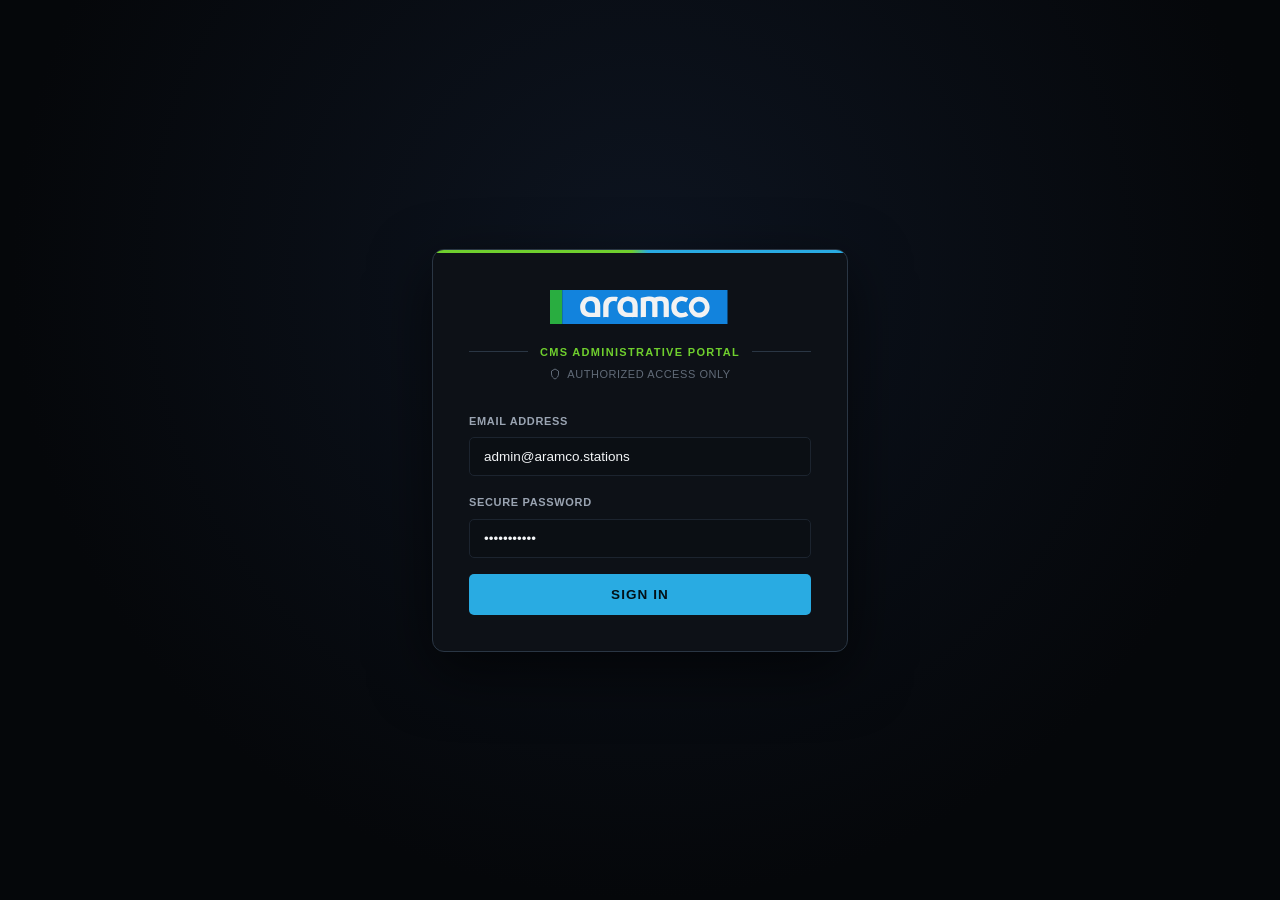
<file: index.html>
<!DOCTYPE html>
<html lang="en">
<head>
  <meta charset="UTF-8">
  <title>Aramco CMS Administrative Portal</title>
  <meta name="viewport" content="width=device-width, initial-scale=1.0">
  <link rel="stylesheet" href="css/styles.css">
</head>
<body>

  <!-- ==========================================================================
       LOGIN SCREEN
       ========================================================================== -->
  <div id="login-screen" class="login-body" style="display:flex;">
    <form class="login-card login-form" id="login-form">
      <div class="login-logo">
        <img src="aramco-logo.svg" alt="Aramco Logo" style="height:34px;display:block;margin:0 auto;">
      </div>
      <div class="login-divider">CMS ADMINISTRATIVE PORTAL</div>
      <div class="login-sub">
        <svg viewBox="0 0 24 24" fill="none" stroke="currentColor" stroke-width="2"><path d="M12 2l7 4v6c0 5-3.5 8.5-7 10-3.5-1.5-7-5-7-10V6l7-4z"/></svg>
        AUTHORIZED ACCESS ONLY
      </div>
      <div class="form-field">
        <label for="email">EMAIL ADDRESS</label>
        <input type="email" id="email" placeholder="Enter Email" value="admin@aramco.stations" required>
      </div>
      <div class="form-field" style="margin-bottom:8px;">
        <label for="password">SECURE PASSWORD</label>
        <input type="password" id="password" placeholder="••••••••" value="password123" required>
      </div>
      <button type="submit" class="btn-signin">SIGN IN</button>
    </form>
  </div>

  <!-- ==========================================================================
       APP SHELL — Shared Sidebar & Topbar
       ========================================================================== -->
  <div class="app-shell" id="app-shell" style="display:none;">
    <aside class="sidebar">
      <div class="sidebar-brand">
        <img src="aramco-logo.svg" alt="Aramco Logo" style="height:26px;display:block;">
        <span class="cms-pill">CMS</span>
      </div>
      <nav class="nav">
        <a class="nav-item active" href="#" data-screen-link="dashboard">
          <svg viewBox="0 0 24 24" fill="none" stroke="currentColor" stroke-width="2"><rect x="3" y="3" width="7" height="7" rx="1"/><rect x="14" y="3" width="7" height="7" rx="1"/><rect x="14" y="14" width="7" height="7" rx="1"/><rect x="3" y="14" width="7" height="7" rx="1"/></svg>
          <span>Dashboard</span><span class="dot"></span>
        </a>
        <a class="nav-item" href="#" data-screen-link="seo-metadata">
          <svg viewBox="0 0 24 24" fill="none" stroke="currentColor" stroke-width="2"><circle cx="12" cy="12" r="9"/><path d="M3 12h18M12 3c2.5 2.7 3.8 6 3.8 9s-1.3 6.3-3.8 9c-2.5-2.7-3.8-6-3.8-9s1.3-6.3 3.8-9z"/></svg>
          <span>SEO Metadata</span>
        </a>
        <a class="nav-item" href="#" data-screen-link="media-assets">
          <svg viewBox="0 0 24 24" fill="none" stroke="currentColor" stroke-width="2"><rect x="3" y="3" width="18" height="18" rx="2"/><circle cx="8.5" cy="8.5" r="1.5"/><path d="M21 15l-5-5L5 21"/></svg>
          <span>Media Assets</span>
        </a>
        <a class="nav-item" href="#" data-screen-link="station-locator">
          <svg viewBox="0 0 24 24" fill="none" stroke="currentColor" stroke-width="2"><path d="M12 22s7-6.6 7-12a7 7 0 10-14 0c0 5.4 7 12 7 12z"/><circle cx="12" cy="10" r="2.5"/></svg>
          <span>Station Locator</span>
        </a>
        <a class="nav-item" href="#" data-screen-link="contact-inquiries">
          <svg viewBox="0 0 24 24" fill="none" stroke="currentColor" stroke-width="2"><rect x="3" y="5" width="18" height="14" rx="2"/><path d="M3 7l9 6 9-6"/></svg>
          <span>Contact Inquiries</span>
        </a>
        <a class="nav-item" href="#" data-screen-link="page-content">
          <svg viewBox="0 0 24 24" fill="none" stroke="currentColor" stroke-width="2"><path d="M14 3H6a2 2 0 00-2 2v14a2 2 0 002 2h12a2 2 0 002-2V9z"/><path d="M14 3v6h6M9 13h6M9 17h6"/></svg>
          <span>Page Content</span>
        </a>
        <a class="nav-item" href="#" data-screen-link="web-fonts">
          <svg viewBox="0 0 24 24" fill="none" stroke="currentColor" stroke-width="2"><path d="M5 20h14M9 20l3.5-14L16 20M7.5 14h6"/></svg>
          <span>Web Fonts</span>
        </a>
        <a class="nav-item" href="#" data-screen-link="security-logs">
          <svg viewBox="0 0 24 24" fill="none" stroke="currentColor" stroke-width="2"><path d="M12 2l7 4v6c0 5-3.5 8.5-7 10-3.5-1.5-7-5-7-10V6l7-4z"/></svg>
          <span>Security Logs</span>
        </a>
        <a class="nav-item" href="#" data-screen-link="admin-roles">
          <svg viewBox="0 0 24 24" fill="none" stroke="currentColor" stroke-width="2"><circle cx="9" cy="8" r="3.2"/><path d="M2.5 20c0-3.6 2.9-6 6.5-6s6.5 2.4 6.5 6"/><circle cx="17.5" cy="8.5" r="2.6"/><path d="M15.8 14.2c2.6.5 4.7 2.5 4.7 5.8"/></svg>
          <span>Admin Roles</span>
        </a>
      </nav>
    </aside>

    <div class="main">
      <header class="topbar">
        <div class="topbar-left">
          <button class="mobile-menu-btn" type="button" aria-label="Toggle Navigation">
            <svg style="width:20px;height:20px" viewBox="0 0 24 24" fill="none" stroke="currentColor" stroke-width="2"><path d="M4 6h16M4 12h16M4 18h16"/></svg>
          </button>
          <span class="dot"></span>
          <span id="current-page-title">CONTROL DESK</span>
        </div>
        <div class="topbar-right">
          <div class="user-meta">
            <div class="name">Aramco Admin</div>
            <div class="role">SUPER_ADMIN</div>
          </div>
          <button class="avatar-btn" data-toggle="user-dropdown" aria-label="Account menu">
            <svg viewBox="0 0 24 24" fill="none" stroke="currentColor" stroke-width="2"><circle cx="12" cy="8" r="4"/><path d="M4 21c0-4 3.6-7 8-7s8 3 8 7"/></svg>
          </button>
          <div class="user-dropdown" id="user-dropdown">
            <div class="label">SIGNED IN AS</div>
            <div class="value">admin@aramco.stations</div>
            <button class="btn-signout" type="button">
              <svg viewBox="0 0 24 24" fill="none" stroke="currentColor" stroke-width="2"><path d="M9 21H5a2 2 0 01-2-2V5a2 2 0 012-2h4"/><path d="M16 17l5-5-5-5M21 12H9"/></svg>
              Sign Out
            </button>
          </div>
        </div>
      </header>

      <div class="content">

        <!-- ==================================================================
             SCREEN 1: DASHBOARD
             ================================================================== -->
        <section class="screen" id="screen-dashboard" style="display:block;">
          <div class="stat-grid">
            <div class="stat-card" id="stat-active-stations">
              <div class="stat-icon"><svg viewBox="0 0 24 24" fill="none" stroke="currentColor" stroke-width="2"><path d="M12 22s7-6.6 7-12a7 7 0 10-14 0c0 5.4 7 12 7 12z"/><circle cx="12" cy="10" r="2.5"/></svg></div>
              <div class="stat-label">ACTIVE STATIONS</div>
              <div class="stat-value">67</div>
              <div class="stat-sub">Total locations: 68</div>
            </div>
            <div class="stat-card" id="stat-inquiries">
              <div class="stat-icon"><svg viewBox="0 0 24 24" fill="none" stroke="currentColor" stroke-width="2"><rect x="3" y="5" width="18" height="14" rx="2"/><path d="M3 7l9 6 9-6"/></svg></div>
              <div class="stat-label">CONTACT INQUIRIES</div>
              <div class="stat-value">5</div>
              <div class="stat-sub">Total logged: 5</div>
            </div>
            <div class="stat-card" id="stat-seo">
              <div class="stat-icon"><svg viewBox="0 0 24 24" fill="none" stroke="currentColor" stroke-width="2"><circle cx="12" cy="12" r="9"/><path d="M3 12h18M12 3c2.5 2.7 3.8 6 3.8 9s-1.3 6.3-3.8 9c-2.5-2.7-3.8-6-3.8-9s1.3-6.3 3.8-9z"/></svg></div>
              <div class="stat-label">SEO MAPPED PAGES</div>
              <div class="stat-value">9</div>
              <div class="stat-sub">Centralized meta tags</div>
            </div>
            <div class="stat-card" id="stat-media">
              <div class="stat-icon"><svg viewBox="0 0 24 24" fill="none" stroke="currentColor" stroke-width="2"><rect x="3" y="3" width="18" height="18" rx="2"/><circle cx="8.5" cy="8.5" r="1.5"/><path d="M21 15l-5-5L5 21"/></svg></div>
              <div class="stat-label">MEDIA ASSETS</div>
              <div class="stat-value">1</div>
              <div class="stat-sub">Uploaded brand assets</div>
            </div>
          </div>

          <div class="panel-grid">
            <div class="panel">
              <div class="panel-title">RECENT INQUIRIES</div>
              <div id="dashboard-recent-inquiries">
                <!-- Dynamically populated -->
              </div>
            </div>

            <div class="panel">
              <div class="panel-title">SYSTEM COMPLIANCE</div>
              <div class="compliance-row"><span class="k">Next.js Version</span><span class="v">15.5.19</span></div>
              <div class="compliance-row"><span class="k">Local Storage Uploads</span><span class="v">public/uploads</span></div>
              <div class="compliance-row"><span class="k">ORM &amp; Database</span><span class="v">Prisma / PostgreSQL</span></div>
            </div>
          </div>
        </section>

        <!-- ==================================================================
             SCREEN 2: SEO METADATA MANAGER
             ================================================================== -->
        <section class="screen" id="screen-seo-metadata" style="display:none;">
          <div class="page-header">
            <h1>SEO Metadata Manager</h1>
            <p>Configure titles, descriptions, open graph shares, and search crawler index configurations across pages.</p>
          </div>

          <div class="toolbar justify-between">
            <div class="search-input">
              <svg viewBox="0 0 24 24" fill="none" stroke="currentColor" stroke-width="2"><circle cx="11" cy="11" r="7"/><path d="M21 21l-4.3-4.3"/></svg>
              <input type="text" id="seo-search-input" placeholder="Search pages by name or slug...">
            </div>
            <div class="result-count" id="seo-result-count" style="margin:0;">Showing 9 of 9 pages</div>
          </div>

          <div class="table-wrap">
            <table class="data-table">
              <thead>
                <tr>
                  <th>PAGE NAME</th>
                  <th>ROUTE SLUG</th>
                  <th>META TITLE</th>
                  <th>SEARCH INDEXING</th>
                  <th>ACTIONS</th>
                </tr>
              </thead>
              <tbody id="seo-table-body">
                <!-- Dynamically populated -->
              </tbody>
            </table>
          </div>
        </section>

        <!-- ==================================================================
             SCREEN 3: MEDIA ASSETS
             ================================================================== -->
        <section class="screen" id="screen-media-assets" style="display:none;">
          <div class="page-header">
            <h1>Media Asset Library</h1>
            <p>Upload images, branding graphics, and PDF flyers for use on pages and inquiry attachments.</p>
          </div>

          <div class="table-wrap">
            <table class="data-table">
              <thead>
                <tr>
                  <th>PREVIEW / TYPE</th>
                  <th>FILE NAME</th>
                  <th>MIME TYPE</th>
                  <th>FILE SIZE</th>
                  <th style="text-align:center;">ACTIONS</th>
                </tr>
              </thead>
              <tbody id="media-table-body">
                <!-- Dynamically populated -->
              </tbody>
            </table>
          </div>
        </section>

        <!-- ==================================================================
             SCREEN 4: STATION LOCATOR REGISTRY
             ================================================================== -->
        <section class="screen" id="screen-station-locator" style="display:none;">
          <div class="page-header">
            <h1>Station Locator Registry</h1>
            <p>Add, update, or decommission station locations. Changes revalidate the public interactive locator map instantly.</p>
          </div>

          <div class="toolbar justify-between">
            <div></div>
            <div style="display:flex;gap:12px;">
              <button class="btn btn-secondary" type="button" onclick="alert('Downloading sample template...')">
                <svg viewBox="0 0 24 24" fill="none" stroke="currentColor" stroke-width="2"><path d="M12 3v12m0 0l-4-4m4 4l4-4M5 21h14"/></svg>
                Download Template
              </button>
              <button class="btn btn-secondary" type="button" onclick="alert('Bulk upload ready.')">
                <svg viewBox="0 0 24 24" fill="none" stroke="currentColor" stroke-width="2"><path d="M12 21V9m0 0l-4 4m4-4l4 4M5 3h14"/></svg>
                Bulk Upload
              </button>
              <button class="btn btn-primary" type="button" onclick="AramcoApp.openStationDrawer()">
                <svg viewBox="0 0 24 24" fill="none" stroke="currentColor" stroke-width="2"><path d="M12 5v14M5 12h14"/></svg>
                Add Station
              </button>
            </div>
          </div>

          <div class="toolbar">
            <div class="search-input">
              <svg viewBox="0 0 24 24" fill="none" stroke="currentColor" stroke-width="2"><circle cx="11" cy="11" r="7"/><path d="M21 21l-4.3-4.3"/></svg>
              <input type="text" id="station-search-input" placeholder="Search stations (name, city, services)...">
            </div>
            <div class="result-count" id="station-result-count" style="margin:0;">Showing 1 to 10 of 68 entries</div>
          </div>

          <div class="table-wrap">
            <table class="data-table">
              <thead>
                <tr>
                  <th>STATION NAME</th>
                  <th>ADDRESS</th>
                  <th>COORDINATES (LAT/LNG)</th>
                  <th>OFFERED SERVICES</th>
                  <th>STATUS</th>
                  <th>ACTIONS</th>
                </tr>
              </thead>
              <tbody id="station-table-body">
                <!-- Dynamically populated -->
              </tbody>
            </table>
          </div>

          <div class="pagination-wrap" id="station-pagination-controls">
            <!-- Dynamically populated pagination buttons -->
          </div>
        </section>

        <!-- ==================================================================
             SCREEN 5: CONTACT INQUIRIES
             ================================================================== -->
        <section class="screen" id="screen-contact-inquiries" style="display:none;">
          <div class="page-header">
            <h1>Customer Contact Queries</h1>
            <p>Review messages submitted from the public site contact form. Support attachments and status resolutions.</p>
          </div>

          <div class="toolbar">
            <div class="search-input">
              <svg viewBox="0 0 24 24" fill="none" stroke="currentColor" stroke-width="2"><circle cx="11" cy="11" r="7"/><path d="M21 21l-4.3-4.3"/></svg>
              <input type="text" id="inquiry-search-input" placeholder="Search inquiries by name, email, subject, message...">
            </div>
            <div class="select-filter">
              <span>All Subjects</span>
              <svg viewBox="0 0 24 24" fill="none" stroke="currentColor" stroke-width="2"><path d="M6 9l6 6 6-6"/></svg>
              <select id="inquiry-subject-filter">
                <option value="ALL">All Subjects</option>
                <option value="Get Fleet Card">Get Fleet Card</option>
                <option value="Bvjhugj">Bvjhugj</option>
                <option value="Vuiuligv">Vuiuligv</option>
              </select>
            </div>
            <div class="select-filter">
              <span>All Statuses</span>
              <svg viewBox="0 0 24 24" fill="none" stroke="currentColor" stroke-width="2"><path d="M6 9l6 6 6-6"/></svg>
              <select id="inquiry-status-filter">
                <option value="ALL">All Statuses</option>
                <option value="NEW">NEW</option>
                <option value="RESOLVED">RESOLVED</option>
              </select>
            </div>
          </div>

          <div class="result-count" id="inquiry-result-count">Showing 1 to 5 of 5 entries</div>

          <div class="table-wrap">
            <table class="data-table">
              <thead>
                <tr>
                  <th>INQUIRER INFO</th>
                  <th>INQUIRY SUBJECT</th>
                  <th>MESSAGE EXCERPT</th>
                  <th>ATTACHMENT</th>
                  <th>STATUS</th>
                  <th>DATE MAPPED</th>
                  <th style="text-align:center;">ACTIONS</th>
                </tr>
              </thead>
              <tbody id="inquiry-table-body">
                <!-- Dynamically populated -->
              </tbody>
            </table>
          </div>
        </section>

        <!-- ==================================================================
             SCREEN 6: PAGE CONTENT MANAGER
             ================================================================== -->
        <section class="screen" id="screen-page-content" style="display:none;">
          <div class="page-header">
            <h1>Page Content Manager</h1>
            <p>Directly edit core website content blocks, branding elements, promotional sections, and banners. Built-in caching applies updates instantly across all views.</p>
          </div>

          <div class="content-columns">
            <nav class="category-nav">
              <a class="category-btn active" href="#" onclick="event.preventDefault();"><svg viewBox="0 0 24 24" fill="none" stroke="currentColor" stroke-width="2"><circle cx="12" cy="12" r="9"/><path d="M3 12h18M12 3c2.5 2.7 3.8 6 3.8 9s-1.3 6.3-3.8 9c-2.5-2.7-3.8-6-3.8-9s1.3-6.3 3.8-9z"/></svg><span>GLOBAL SETTINGS</span></a>
              <a class="category-btn" href="#" onclick="event.preventDefault();"><svg viewBox="0 0 24 24" fill="none" stroke="currentColor" stroke-width="2"><path d="M3 11l9-8 9 8"/><path d="M5 10v10h14V10"/></svg><span>HOME PAGE SECTIONS</span></a>
              <a class="category-btn" href="#" onclick="event.preventDefault();"><svg viewBox="0 0 24 24" fill="none" stroke="currentColor" stroke-width="2"><path d="M12 3l1.8 5.4L19 10l-5.2 1.6L12 17l-1.8-5.4L5 10l5.2-1.6L12 3z"/></svg><span>A-STOP PAGE</span></a>
              <a class="category-btn" href="#" onclick="event.preventDefault();"><svg viewBox="0 0 24 24" fill="none" stroke="currentColor" stroke-width="2"><path d="M12 3l1.8 5.4L19 10l-5.2 1.6L12 17l-1.8-5.4L5 10l5.2-1.6L12 3z"/></svg><span>CAR WASH PAGE</span></a>
              <a class="category-btn" href="#" onclick="event.preventDefault();"><svg viewBox="0 0 24 24" fill="none" stroke="currentColor" stroke-width="2"><path d="M12 3l1.8 5.4L19 10l-5.2 1.6L12 17l-1.8-5.4L5 10l5.2-1.6L12 3z"/></svg><span>OIL CHANGE PAGE</span></a>
              <a class="category-btn" href="#" onclick="event.preventDefault();"><svg viewBox="0 0 24 24" fill="none" stroke="currentColor" stroke-width="2"><path d="M12 3l1.8 5.4L19 10l-5.2 1.6L12 17l-1.8-5.4L5 10l5.2-1.6L12 3z"/></svg><span>PROFORCE PAGE</span></a>
              <a class="category-btn" href="#" onclick="event.preventDefault();"><svg viewBox="0 0 24 24" fill="none" stroke="currentColor" stroke-width="2"><path d="M12 3l1.8 5.4L19 10l-5.2 1.6L12 17l-1.8-5.4L5 10l5.2-1.6L12 3z"/></svg><span>FLEET CARD PAGE</span></a>
              <a class="category-btn" href="#" onclick="event.preventDefault();"><svg viewBox="0 0 24 24" fill="none" stroke="currentColor" stroke-width="2"><path d="M12 3l1.8 5.4L19 10l-5.2 1.6L12 17l-1.8-5.4L5 10l5.2-1.6L12 3z"/></svg><span>CAREERS PAGE</span></a>
              <a class="category-btn" href="#" onclick="event.preventDefault();"><svg viewBox="0 0 24 24" fill="none" stroke="currentColor" stroke-width="2"><path d="M12 3l1.8 5.4L19 10l-5.2 1.6L12 17l-1.8-5.4L5 10l5.2-1.6L12 3z"/></svg><span>CAMPAIGNS &amp; PROMOTIONS</span></a>
              <a class="category-btn" href="#" onclick="event.preventDefault();"><svg viewBox="0 0 24 24" fill="none" stroke="currentColor" stroke-width="2"><path d="M12 3l1.8 5.4L19 10l-5.2 1.6L12 17l-1.8-5.4L5 10l5.2-1.6L12 3z"/></svg><span>ABOUT US</span></a>
              <a class="category-btn" href="#" onclick="event.preventDefault();"><svg viewBox="0 0 24 24" fill="none" stroke="currentColor" stroke-width="2"><path d="M12 3l1.8 5.4L19 10l-5.2 1.6L12 17l-1.8-5.4L5 10l5.2-1.6L12 3z"/></svg><span>CUSTOMER EXPERIENCE</span></a>
            </nav>

            <div class="content-panel">
              <div class="content-panel-head">
                <div>
                  <div class="tag-row">
                    <span class="tag tag--global">GLOBAL</span>
                    <span class="tag tag--key">[header_logo]</span>
                  </div>
                  <h3>Header Navigation Branding Logo</h3>
                </div>
                <button class="btn btn-secondary" type="button" onclick="alert('Logo settings updated.')">
                  <svg viewBox="0 0 24 24" fill="none" stroke="currentColor" stroke-width="2"><path d="M12 20h9M16.5 3.5a2.1 2.1 0 013 3L7 19l-4 1 1-4z"/></svg>
                  Edit Logo Settings
                </button>
              </div>

              <div class="form-row" style="grid-template-columns: 1fr 320px;">
                <div>
                  <div class="form-field">
                    <label>LOGO URL PATH</label>
                    <input type="text" id="pc-logo-url-path" value="/icons/aramco-logo.svg">
                  </div>
                  <div class="form-field">
                    <label>LOGO IMAGE ALT (SEO)</label>
                    <input type="text" id="pc-logo-alt" value="Aramco Logo">
                  </div>
                  <div class="form-field">
                    <label>WHATSAPP NUMBER</label>
                    <input type="text" id="pc-whatsapp" value="000 000 000">
                  </div>
                  <div class="form-field" style="margin-bottom:0;">
                    <label>CALL CENTER NUMBER</label>
                    <input type="text" id="pc-callcenter" value="000 000 000">
                  </div>
                </div>
                <div>
                  <label class="uppercase-label" style="display:block;margin-bottom:8px;">Header Logo Preview:</label>
                  <div class="logo-preview">
                    <img src="aramco-logo.svg" alt="Aramco Logo" style="height:36px;display:block;">
                  </div>
                </div>
              </div>
            </div>
          </div>
        </section>

        <!-- ==================================================================
             SCREEN 7: WEB FONTS
             ================================================================== -->
        <section class="screen" id="screen-web-fonts" style="display:none;">
          <div class="page-header">
            <h1>Web Fonts</h1>
            <p>Upload custom fonts and set the active font for the public website. Roboto is always used as the fallback.</p>
          </div>

          <div class="panel" style="display:flex;justify-content:space-between;align-items:center;margin-bottom:18px;">
            <div style="display:flex;align-items:center;gap:10px;">
              <svg style="width:16px;height:16px;color:var(--blue)" viewBox="0 0 24 24" fill="none" stroke="currentColor" stroke-width="2"><path d="M5 20h14M9 20l3.5-14L16 20M7.5 14h6"/></svg>
              <span>Active Font Family: <strong id="active-font-family-name">ManifaFontManifaPro2Hefty</strong></span>
            </div>
            <button class="btn btn-secondary" type="button" onclick="alert('Reverted to Roboto Global fallback.')">Revert to Roboto Global</button>
          </div>

          <div class="panel" style="margin-bottom:18px;">
            <div class="panel-title" style="margin-bottom:16px;">Add / Update Font Weight</div>
            <div class="form-row cols-3" style="margin-bottom:8px;align-items:end;">
              <div class="form-field" style="margin-bottom:0;">
                <label>FONT FAMILY NAME</label>
                <input type="text" placeholder="e.g. Poppins" value="">
              </div>
              <div class="form-field" style="margin-bottom:0;">
                <label>FONT WEIGHT</label>
                <input type="text" placeholder="400 - Regular" value="400 - Regular">
              </div>
              <div class="form-field" style="margin-bottom:0;">
                <label>FONT FILE</label>
                <div class="file-picker"><span class="choose">Choose File</span><span>No file chosen</span></div>
              </div>
            </div>
            <button class="btn btn-primary" type="button" style="margin-top:14px;" onclick="alert('Font weight file saved.')">
              <svg viewBox="0 0 24 24" fill="none" stroke="currentColor" stroke-width="2"><path d="M12 3v12m0 0l-4-4m4 4l4-4M5 21h14"/></svg>
              Save Weight File
            </button>
          </div>

          <div class="panel">
            <div style="display:flex;justify-content:space-between;align-items:center;margin-bottom:18px;">
              <div style="display:flex;align-items:center;gap:10px;">
                <svg style="width:16px;height:16px;color:var(--green-strong)" viewBox="0 0 24 24" fill="none" stroke="currentColor" stroke-width="2"><path d="M5 20h14M9 20l3.5-14L16 20M7.5 14h6"/></svg>
                <div>
                  <div style="font-weight:700">ManifaFontManifaPro2Hefty</div>
                  <div class="cell-secondary">Family name used in CSS: <code>ManifaFontManifaPro2Hefty</code></div>
                </div>
              </div>
              <div style="display:flex;gap:10px;">
                <button class="btn btn-secondary" style="color:var(--green-strong);border-color:rgba(139,211,70,0.4);" type="button">
                  <svg viewBox="0 0 24 24" fill="none" stroke="currentColor" stroke-width="2"><path d="M12 2l2.6 6.6L21 9l-5.5 4.5L17 21l-5-3.5L7 21l1.5-7.5L3 9l6.4-.4z"/></svg>
                  Active Family
                </button>
                <button class="btn btn-secondary" style="color:var(--red);border-color:rgba(239,77,99,0.4);" type="button" onclick="alert('Font family deleted.')">
                  <svg viewBox="0 0 24 24" fill="none" stroke="currentColor" stroke-width="2"><path d="M3 6h18M8 6V4a2 2 0 012-2h4a2 2 0 012 2v2m3 0l-1 14a2 2 0 01-2 2H7a2 2 0 01-2-2L4 6"/></svg>
                  Delete Family
                </button>
              </div>
            </div>

            <table class="data-table">
              <thead>
                <tr><th>WEIGHT</th><th>FORMAT</th><th>PATH</th><th>STATUS</th><th>ACTIONS</th></tr>
              </thead>
              <tbody id="webfonts-table-body">
                <!-- Dynamically populated -->
              </tbody>
            </table>
          </div>
        </section>

        <!-- ==================================================================
             SCREEN 8: SECURITY LOGS
             ================================================================== -->
        <section class="screen" id="screen-security-logs" style="display:none;">
          <div class="page-header">
            <h1>Security Compliance Logs</h1>
            <p>Real-time audit trail of administrative mutations, configuration updates, and authentication events.</p>
          </div>

          <div class="toolbar">
            <div class="search-input">
              <svg viewBox="0 0 24 24" fill="none" stroke="currentColor" stroke-width="2"><circle cx="11" cy="11" r="7"/><path d="M21 21l-4.3-4.3"/></svg>
              <input type="text" id="security-search-input" placeholder="Search logs by email, role, action, details, IP...">
            </div>
            <div class="select-filter">
              <span>All Event Types</span>
              <svg viewBox="0 0 24 24" fill="none" stroke="currentColor" stroke-width="2"><path d="M6 9l6 6 6-6"/></svg>
              <select id="security-event-filter">
                <option value="ALL">All Event Types</option>
                <option value="LOGOUT">LOGOUT</option>
                <option value="ADMIN_USER_UPDATE">ADMIN_USER_UPDATE</option>
                <option value="ROLE_UPDATE">ROLE_UPDATE</option>
              </select>
            </div>
          </div>

          <div class="result-count" id="security-result-count">Showing 1 to 7 of 7 entries</div>

          <div class="table-wrap">
            <table class="data-table">
              <thead>
                <tr>
                  <th>TIMESTAMP</th>
                  <th>EVENT TYPE &amp; STATUS</th>
                  <th>IP ADDRESS &amp; AGENT</th>
                  <th>OPERATION DETAILS</th>
                  <th>IP ACTIONS</th>
                </tr>
              </thead>
              <tbody id="security-table-body">
                <!-- Dynamically populated -->
              </tbody>
            </table>
          </div>

          <div class="pagination-wrap" id="security-pagination-controls">
            <!-- Pagination buttons -->
          </div>
        </section>

        <!-- ==================================================================
             SCREEN 9: ADMIN ROLES & PERMISSIONS
             ================================================================== -->
        <section class="screen" id="screen-admin-roles" style="display:none;">
          <div class="page-header">
            <h1>Admin Roles &amp; Permissions</h1>
            <p>Configure dynamic roles with custom tab permissions, and provision new administrator accounts. Only Super Admins can access this panel.</p>
          </div>

          <div class="toolbar" style="justify-content:flex-end;">
            <button class="btn btn-primary" type="button" onclick="AramcoApp.openAccountDrawer()">
              <svg viewBox="0 0 24 24" fill="none" stroke="currentColor" stroke-width="2"><path d="M12 5v14M5 12h14"/></svg>
              Create Account
            </button>
          </div>

          <div class="table-wrap">
            <table class="data-table">
              <thead>
                <tr>
                  <th>FULL NAME</th>
                  <th>EMAIL ADDRESS</th>
                  <th>PRIVILEGE ROLE</th>
                  <th>ACCOUNT STATUS</th>
                  <th>ACTIONS</th>
                </tr>
              </thead>
              <tbody id="adminroles-table-body">
                <!-- Dynamically populated -->
              </tbody>
            </table>
          </div>
        </section>

      </div>
    </div>
  </div>

  <!-- ==========================================================================
       SLIDE-IN DRAWER: EDIT SEO METADATA (Screenshot 3)
       ========================================================================== -->
  <div class="overlay" id="seo-edit-drawer-overlay">
    <div class="drawer">
      <div class="drawer-header">
        <div>
          <div class="drawer-eyebrow">
            <svg style="width:13px;height:13px;display:inline;vertical-align:-2px;margin-right:6px;" viewBox="0 0 24 24" fill="none" stroke="currentColor" stroke-width="2"><circle cx="12" cy="12" r="9"/><path d="M3 12h18M12 3c2.5 2.7 3.8 6 3.8 9s-1.3 6.3-3.8 9c-2.5-2.7-3.8-6-3.8-9s1.3-6.3 3.8-9z"/></svg>
            Edit SEO: <span class="accent" id="seo-drawer-page-name">A-Stop Convenience</span>
          </div>
        </div>
        <button class="drawer-close" data-close-target="#seo-edit-drawer-overlay">
          <svg viewBox="0 0 24 24" fill="none" stroke="currentColor" stroke-width="2"><path d="M18 6L6 18M6 6l12 12"/></svg>
        </button>
      </div>

      <input type="hidden" id="seo-edit-id">

      <div class="form-section-title">PAGE CONFIGURATION</div>
      <div class="form-row">
        <div class="form-field"><label>PAGE NAME</label><input type="text" id="seo-page-name"></div>
        <div class="form-field"><label>ROUTE SLUG</label><input type="text" id="seo-route-slug"></div>
      </div>

      <div class="form-section-title">SEARCH ENGINE OPTIMIZATION (SEO)</div>
      <div class="form-field">
        <label>META TITLE</label>
        <input type="text" id="seo-meta-title">
        <div class="form-hint" id="seo-title-hint">Recommended length: 50–60 characters. Current: 43</div>
      </div>
      <div class="form-field">
        <label>META DESCRIPTION</label>
        <textarea rows="3" id="seo-meta-description"></textarea>
        <div class="form-hint" id="seo-desc-hint">Recommended length: 150–160 characters. Current: 129</div>
      </div>
      <div class="form-field">
        <label>CANONICAL URL</label>
        <input type="text" id="seo-canonical-url">
      </div>

      <div class="form-section-title">OPEN GRAPH SOCIAL SHARE</div>
      <div class="form-field">
        <label>SOCIAL SHARE TITLE (OG:TITLE)</label>
        <input type="text" id="seo-og-title">
      </div>
      <div class="form-field">
        <label>SOCIAL SHARE DESCRIPTION (OG:DESCRIPTION)</label>
        <textarea rows="2" id="seo-og-description"></textarea>
      </div>
      <div class="form-field">
        <label>SOCIAL SHARE IMAGE URL (OG:IMAGE)</label>
        <input type="text" id="seo-og-image" placeholder="https://...">
      </div>

      <div class="drawer-footer">
        <button class="btn btn-secondary" type="button" data-close-target="#seo-edit-drawer-overlay">Cancel</button>
        <button class="btn btn-primary" type="button" id="btn-save-seo">Save Changes</button>
      </div>
    </div>
  </div>

  <!-- ==========================================================================
       SLIDE-IN DRAWER: ADD / EDIT STATION LOCATION (Screenshot 6/7)
       ========================================================================== -->
  <div class="overlay" id="station-edit-drawer-overlay">
    <div class="drawer">
      <div class="drawer-header">
        <div>
          <div class="drawer-eyebrow">STATION REGISTRY</div>
          <div class="drawer-title" id="station-drawer-title">Add New Station Location</div>
        </div>
        <button class="drawer-close" data-close-target="#station-edit-drawer-overlay">
          <svg viewBox="0 0 24 24" fill="none" stroke="currentColor" stroke-width="2"><path d="M18 6L6 18M6 6l12 12"/></svg>
        </button>
      </div>

      <input type="hidden" id="station-edit-id">

      <div class="form-field" style="margin-top:20px;">
        <label>STATION NAME</label>
        <input type="text" id="station-name" placeholder="e.g. Aramco Service Station #104 - Dammam Highway">
      </div>

      <div class="form-row cols-3">
        <div class="form-field" style="margin-bottom:0;"><label>REGION</label><input type="text" id="station-region" placeholder="e.g. Riyadh Region"></div>
        <div class="form-field" style="margin-bottom:0;"><label>CITY</label><input type="text" id="station-city" placeholder="e.g. Riyadh"></div>
        <div class="form-field" style="margin-bottom:0;"><label>COUNTRY</label><input type="text" id="station-country" placeholder="e.g. Pakistan"></div>
      </div>

      <div class="form-row" style="margin-top:18px;">
        <div class="form-field" style="margin-bottom:0;"><label>LATITUDE COORDINATES</label><input type="text" id="station-lat" placeholder="e.g. 24.8123"></div>
        <div class="form-field" style="margin-bottom:0;"><label>LONGITUDE COORDINATES</label><input type="text" id="station-lng" placeholder="e.g. 46.6345"></div>
      </div>

      <div class="form-field" style="margin-top:18px;">
        <label>PHYSICAL ADDRESS</label>
        <textarea rows="2" id="station-address" placeholder="e.g. King Fahd Road, Al Yasmin District, Riyadh"></textarea>
      </div>

      <div class="form-field">
        <label>OFFERED SERVICES AT STATION</label>
        <div class="checkbox-grid">
          <label class="checkbox-row"><input type="checkbox" id="srv-proforce"> ProForce</label>
          <label class="checkbox-row"><input type="checkbox" id="srv-carwash"> Car Wash</label>
          <label class="checkbox-row"><input type="checkbox" id="srv-astop"> A-Stop</label>
          <label class="checkbox-row"><input type="checkbox" id="srv-oilchange"> Oil Change</label>
        </div>
      </div>

      <div class="form-field">
        <label>OPERATIONAL STATUS</label>
        <select id="station-status">
          <option value="ACTIVE" selected>ACTIVE</option>
          <option value="INACTIVE">INACTIVE</option>
          <option value="MAINTENANCE">UNDER MAINTENANCE</option>
        </select>
      </div>

      <div class="drawer-footer">
        <button class="btn btn-secondary" type="button" data-close-target="#station-edit-drawer-overlay">Cancel</button>
        <button class="btn btn-primary" type="button" id="btn-save-station">
          <svg viewBox="0 0 24 24" fill="none" stroke="currentColor" stroke-width="2"><path d="M19 21H5a2 2 0 01-2-2V5a2 2 0 012-2h11l5 5v11a2 2 0 01-2 2z"/></svg>
          Save Location
        </button>
      </div>
    </div>
  </div>

  <!-- ==========================================================================
       SLIDE-IN DRAWER: CREATE / EDIT ACCOUNT (Screenshot 14)
       ========================================================================== -->
  <div class="overlay" id="create-account-drawer-overlay">
    <div class="drawer">
      <div class="drawer-header">
        <div class="drawer-title" style="display:flex;align-items:center;gap:10px;">
          <svg style="width:18px;height:18px;color:var(--blue)" viewBox="0 0 24 24" fill="none" stroke="currentColor" stroke-width="2"><circle cx="9" cy="8" r="3.2"/><path d="M2.5 20c0-3.6 2.9-6 6.5-6s6.5 2.4 6.5 6"/><circle cx="17.5" cy="8.5" r="2.6"/><path d="M15.8 14.2c2.6.5 4.7 2.5 4.7 5.8"/></svg>
          CREATE ACCOUNT
        </div>
        <button class="drawer-close" data-close-target="#create-account-drawer-overlay">
          <svg viewBox="0 0 24 24" fill="none" stroke="currentColor" stroke-width="2"><path d="M18 6L6 18M6 6l12 12"/></svg>
        </button>
      </div>

      <input type="hidden" id="acc-edit-id">

      <div class="form-field" style="margin-top:20px;">
        <label>FULL NAME</label>
        <input type="text" id="acc-fullname" placeholder="e.g. Zargham Aramco">
      </div>
      <div class="form-field">
        <label>EMAIL ADDRESS</label>
        <input type="email" id="acc-email" placeholder="e.g. name@aramco.com.sa">
      </div>
      <div class="form-field">
        <label>PASSWORD</label>
        <div class="password-input-wrap">
          <input type="password" id="acc-password" placeholder="Enter secure password">
          <button type="button" class="password-toggle-btn" id="toggle-password-vis" aria-label="Toggle password visibility">
            <svg style="width:16px;height:16px;" viewBox="0 0 24 24" fill="none" stroke="currentColor" stroke-width="2"><path d="M1 12s4-7 11-7 11 7 11 7-4 7-11 7-11-7-11-7z"/><circle cx="12" cy="12" r="3"/></svg>
          </button>
        </div>
        <div class="form-hint">Min 8 chars · uppercase · number · special character</div>
      </div>

      <div class="checkbox-row" style="border:1px solid var(--border);border-radius:8px;padding:14px 16px;margin-bottom:18px;justify-content:space-between;background:var(--bg-input);">
        <span>
          <strong>SUPER ADMIN PRIVILEGES</strong><br>
          <span class="cell-secondary">BYPASSES ROLE CHECKS; GRANTS ACCESS TO ALL TABS.</span>
        </span>
        <input type="checkbox" id="acc-superadmin">
      </div>

      <div class="form-field">
        <label>ROLE NAME</label>
        <input type="text" id="acc-rolename" placeholder="e.g. Content Editor">
      </div>
      <div class="form-field">
        <label>ROLE DESCRIPTION</label>
        <textarea rows="2" placeholder="Describe access scope..."></textarea>
      </div>

      <div class="form-section-title">CONFIGURE PAGE ACCESS</div>
      <p class="cell-secondary" style="margin:-10px 0 16px;">Select the sidebar pages this administrator can access, and choose the authorization level. Unchecked tabs will be hidden from their sidebar.</p>

      <div style="display:flex;flex-direction:column;gap:10px;">
        <label class="checkbox-row" style="justify-content:space-between;border:1px solid var(--border);border-radius:8px;padding:14px 16px;background:var(--bg-input);">
          <span>
            <input type="checkbox" style="margin-right:10px;" checked>
            <strong>Dashboard</strong><br>
            <span class="cell-secondary" style="margin-left:26px;">/dashboard</span>
          </span>
        </label>
        <label class="checkbox-row" style="justify-content:space-between;border:1px solid var(--border);border-radius:8px;padding:14px 16px;background:var(--bg-input);">
          <span>
            <input type="checkbox" style="margin-right:10px;" checked>
            <strong>SEO Metadata</strong><br>
            <span class="cell-secondary" style="margin-left:26px;">/seo-metadata</span>
          </span>
        </label>
        <label class="checkbox-row" style="justify-content:space-between;border:1px solid var(--border);border-radius:8px;padding:14px 16px;background:var(--bg-input);">
          <span>
            <input type="checkbox" style="margin-right:10px;" checked>
            <strong>Media Assets</strong><br>
            <span class="cell-secondary" style="margin-left:26px;">/media-assets</span>
          </span>
        </label>
        <label class="checkbox-row" style="justify-content:space-between;border:1px solid var(--border);border-radius:8px;padding:14px 16px;background:var(--bg-input);">
          <span>
            <input type="checkbox" style="margin-right:10px;" checked>
            <strong>Station Locator</strong><br>
            <span class="cell-secondary" style="margin-left:26px;">/station-locator</span>
          </span>
        </label>
      </div>

      <div class="drawer-footer">
        <button class="btn btn-secondary" type="button" data-close-target="#create-account-drawer-overlay">Cancel</button>
        <button class="btn btn-primary" type="button" id="btn-save-account">Create Account</button>
      </div>
    </div>
  </div>

  <!-- ==========================================================================
       CENTERED MODAL: INQUIRY DETAILS (Screenshot 9)
       ========================================================================== -->
  <div class="overlay" id="inquiry-view-modal">
    <div class="modal-center">
      <div class="modal-card">
        <div class="drawer-header">
          <div class="modal-title">INQUIRY DETAILS</div>
          <button class="drawer-close" data-close-target="#inquiry-view-modal">
            <svg viewBox="0 0 24 24" fill="none" stroke="currentColor" stroke-width="2"><path d="M18 6L6 18M6 6l12 12"/></svg>
          </button>
        </div>
        <div class="kv-grid">
          <div><div class="k">INQUIRER NAME</div><div class="v" id="inq-modal-name">REENAY</div></div>
          <div><div class="k">TELEPHONE</div><div class="v" id="inq-modal-phone">9866748789</div></div>
          <div><div class="k">EMAIL ADDRESS</div><div class="v" id="inq-modal-email">hbhn@fgh.com</div></div>
          <div><div class="k">REASON</div><div class="v" id="inq-modal-reason">Bvjhugj</div></div>
        </div>
        <div class="uppercase-label" style="margin-bottom:8px;">MESSAGE</div>
        <div class="message-box" id="inq-modal-message">fgdhtfjukmnb</div>
        <div class="drawer-footer" style="border-top:none;padding-top:0;">
          <button class="btn btn-secondary" type="button" data-close-target="#inquiry-view-modal">Close View</button>
        </div>
      </div>
    </div>
  </div>

  <!-- ==========================================================================
       CENTERED MODAL: CONFIRM DELETE
       ========================================================================== -->
  <div class="overlay" id="delete-confirm-modal">
    <div class="modal-center">
      <div class="modal-card" style="width:420px;">
        <div class="drawer-header">
          <div class="modal-title" style="color:var(--red);">CONFIRM DELETION</div>
          <button class="drawer-close" data-close-target="#delete-confirm-modal">
            <svg viewBox="0 0 24 24" fill="none" stroke="currentColor" stroke-width="2"><path d="M18 6L6 18M6 6l12 12"/></svg>
          </button>
        </div>
        <p style="margin:20px 0;font-size:14px;color:var(--text-secondary);">
          Are you sure you want to delete <strong id="delete-target-title" style="color:var(--text)">this record</strong>? This action cannot be undone.
        </p>
        <div class="drawer-footer">
          <button class="btn btn-secondary" type="button" data-close-target="#delete-confirm-modal">Cancel</button>
          <button class="btn btn-primary" type="button" id="btn-confirm-delete" style="background:var(--red);color:#fff;">Delete Record</button>
        </div>
      </div>
    </div>
  </div>

  <!-- JavaScript Application Modules -->
  <script src="data/dummy-data.js"></script>
  <script src="js/pagination.js"></script>
  <script src="js/filters.js"></script>
  <script src="js/crud.js"></script>
  <script src="js/app.js"></script>
</body>
</html>
</file>
<file: css/styles.css>
/* ==========================================================================
   Aramco Admin CMS — Master Stylesheet
   Matching Screenshots & UI Design System
   ========================================================================== */

:root {
  /* Surfaces */
  --bg: #0a0d12;
  --bg-elevated: #0d1117;
  --bg-card: #0c1015;
  --bg-input: #0b0f14;
  --bg-drawer: #0e1420;
  --bg-hover: #11161d;
  --bg-sidebar-active: #0f1d16;

  /* Borders */
  --border: #1c242f;
  --border-soft: #161c25;
  --border-strong: #2a3644;

  /* Text */
  --text: #f4f6f8;
  --text-secondary: #9aa4b2;
  --text-muted: #616b78;

  /* Accents */
  --green: #8bd346;
  --green-strong: #6fcf2e;
  --green-dim: rgba(139, 211, 70, 0.12);
  --blue: #29abe2;
  --blue-dim: rgba(41, 171, 226, 0.12);
  --red: #ef4d63;
  --red-dim: rgba(239, 77, 99, 0.12);
  --orange: #e0a838;

  /* Layout */
  --sidebar-w: 256px;
  --header-h: 64px;
  --radius-lg: 12px;
  --radius: 8px;
  --radius-sm: 5px;
  --gap: 24px;

  --font: -apple-system, BlinkMacSystemFont, "Segoe UI", Roboto, Helvetica, Arial, sans-serif;
}

* {
  box-sizing: border-box;
}

html, body {
  height: 100%;
  overflow: hidden;
}

body {
  margin: 0;
  background: var(--bg);
  color: var(--text);
  font-family: var(--font);
  font-size: 14px;
  line-height: 1.5;
  -webkit-font-smoothing: antialiased;
}

a {
  color: var(--blue);
  text-decoration: none;
}

a:hover {
  text-decoration: underline;
}

button {
  font-family: inherit;
  cursor: pointer;
}

input, select, textarea {
  font-family: inherit;
}

.uppercase-label {
  text-transform: uppercase;
  letter-spacing: 0.08em;
  font-size: 11px;
  color: var(--text-secondary);
  font-weight: 600;
}

/* ==========================================================================
   APP SHELL (Fixed Shell Layout: Sidebar & Topbar fixed, Body scrolls)
   ========================================================================== */

.app-shell {
  display: flex;
  width: 100vw;
  height: 100vh;
  overflow: hidden;
  position: relative;
}

/* -- Sidebar (Fixed Left Navigation) -------------------------------------- */
.sidebar {
  width: var(--sidebar-w);
  height: 100vh;
  background: var(--bg);
  border-right: 1px solid var(--border-soft);
  position: fixed;
  top: 0;
  left: 0;
  bottom: 0;
  display: flex;
  flex-direction: column;
  overflow-y: auto;
  z-index: 60;
}

.sidebar::before {
  content: "";
  position: absolute;
  top: 0; left: 0; right: 0;
  height: 3px;
  background: linear-gradient(90deg, #6fcf2e, #6fcf2e 48%, #29abe2 52%, #29abe2 100%);
}

.sidebar-brand {
  display: flex;
  align-items: center;
  gap: 10px;
  padding: 18px 20px;
}

.sidebar-brand img, .sidebar-brand .logo-mark {
  height: 26px;
  display: block;
}

.cms-pill {
  border: 1px solid var(--border-strong);
  color: var(--text-secondary);
  font-size: 10px;
  letter-spacing: 0.08em;
  padding: 3px 8px;
  border-radius: 20px;
  font-weight: 700;
}

.nav {
  list-style: none;
  margin: 12px 0 0;
  padding: 0 14px;
  display: flex;
  flex-direction: column;
  gap: 4px;
}

.nav-item {
  display: flex;
  align-items: center;
  gap: 12px;
  padding: 11px 12px;
  border-radius: var(--radius);
  color: var(--text-secondary);
  font-weight: 600;
  font-size: 14px;
  border: 1px solid transparent;
  transition: background 0.15s ease, border-color 0.15s ease, color 0.15s ease;
}

.nav-item svg {
  width: 18px;
  height: 18px;
  flex-shrink: 0;
  opacity: 0.85;
}

.nav-item:hover {
  background: var(--bg-hover);
  color: var(--text);
  text-decoration: none;
}

.nav-item.active {
  background: var(--bg-sidebar-active);
  border-color: rgba(139, 211, 70, 0.35);
  color: var(--text);
}

.nav-item .dot {
  margin-left: auto;
  width: 6px;
  height: 6px;
  border-radius: 50%;
  background: var(--green-strong);
  box-shadow: 0 0 6px rgba(139, 211, 70, 0.8);
}

/* -- Header Topbar & Main Container ----------------------------------------*/
.main {
  margin-left: var(--sidebar-w);
  flex: 1;
  min-width: 0;
  display: flex;
  flex-direction: column;
  height: 100vh;
  overflow: hidden;
}

.topbar {
  height: var(--header-h);
  flex-shrink: 0;
  display: flex;
  align-items: center;
  justify-content: space-between;
  padding: 0 32px;
  border-bottom: 2px solid var(--blue);
  background: var(--bg);
  z-index: 40;
}

.topbar-left {
  display: flex;
  align-items: center;
  gap: 10px;
  color: var(--text-secondary);
  font-size: 11px;
  letter-spacing: 0.12em;
  font-weight: 700;
}

.topbar-left .dot {
  width: 7px;
  height: 7px;
  border-radius: 50%;
  background: var(--green-strong);
  box-shadow: 0 0 6px rgba(139, 211, 70, 0.8);
}

.mobile-menu-btn {
  display: none;
  background: none;
  border: none;
  color: var(--text);
  padding: 6px;
}

.topbar-right {
  display: flex;
  align-items: center;
  gap: 12px;
  position: relative;
}

.user-meta {
  text-align: right;
  line-height: 1.3;
}

.user-meta .name {
  font-weight: 700;
  font-size: 13px;
  color: var(--text);
}

.user-meta .role {
  font-size: 11px;
  letter-spacing: 0.08em;
  color: var(--green-strong);
  font-weight: 700;
}

.avatar-btn {
  width: 36px;
  height: 36px;
  border-radius: 50%;
  border: 1px solid var(--border-strong);
  background: var(--bg-elevated);
  display: flex;
  align-items: center;
  justify-content: center;
  color: var(--text-secondary);
  transition: border-color 0.15s ease;
}

.avatar-btn:hover {
  border-color: var(--blue);
  color: var(--text);
}

.avatar-btn svg {
  width: 16px;
  height: 16px;
}

/* User Dropdown */
.user-dropdown {
  position: absolute;
  top: 52px;
  right: 0;
  width: 260px;
  background: var(--bg-drawer);
  border: 1px solid var(--border-strong);
  border-radius: var(--radius);
  padding: 16px;
  box-shadow: 0 12px 32px rgba(0, 0, 0, 0.5);
  display: none;
  z-index: 50;
}

.user-dropdown.open {
  display: block;
}

.user-dropdown .label {
  font-size: 10px;
  letter-spacing: 0.1em;
  color: var(--text-muted);
  text-transform: uppercase;
}

.user-dropdown .value {
  font-size: 13px;
  font-weight: 700;
  margin-top: 4px;
  margin-bottom: 14px;
}

.btn-signout {
  width: 100%;
  background: var(--red-dim);
  color: var(--red);
  border: 1px solid rgba(239, 77, 99, 0.35);
  border-radius: var(--radius-sm);
  padding: 10px 12px;
  font-weight: 700;
  font-size: 13px;
  display: flex;
  align-items: center;
  gap: 8px;
  justify-content: center;
  cursor: pointer;
}

.btn-signout svg {
  width: 16px;
  height: 16px;
  max-width: 16px;
  max-height: 16px;
  flex-shrink: 0;
}

.btn-signout:hover {
  background: rgba(239, 77, 99, 0.25);
}

/* -- Content Area (ONLY THIS CONTAINER SCROLLS) ---------------------------*/
.content {
  padding: var(--gap) 32px 48px;
  overflow-y: auto;
  flex: 1;
  height: calc(100vh - var(--header-h));
  max-height: calc(100vh - var(--header-h));
}

.content::-webkit-scrollbar {
  width: 8px;
  height: 8px;
}

.content::-webkit-scrollbar-track {
  background: var(--bg);
}

.content::-webkit-scrollbar-thumb {
  background: var(--border-strong);
  border-radius: 4px;
}

.content::-webkit-scrollbar-thumb:hover {
  background: var(--blue);
}

.page-header {
  border: 1px solid var(--border-soft);
  border-radius: var(--radius-lg);
  padding: 26px 30px;
  margin-bottom: var(--gap);
  background: var(--bg-card);
}

.page-header h1 {
  margin: 0 0 8px;
  font-size: 28px;
  font-weight: 700;
}

.page-header p {
  margin: 0;
  color: var(--text-secondary);
  font-size: 13.5px;
  max-width: 900px;
}

/* ==========================================================================
   STAT CARDS (Dashboard)
   ========================================================================== */
.stat-grid {
  display: grid;
  grid-template-columns: repeat(4, 1fr);
  gap: 18px;
  margin-bottom: var(--gap);
}

.stat-card {
  border: 1px solid var(--border-soft);
  border-radius: var(--radius-lg);
  padding: 22px;
  position: relative;
  background: var(--bg-card);
}

.stat-card .stat-label {
  text-transform: uppercase;
  letter-spacing: 0.08em;
  font-size: 11px;
  color: var(--text-secondary);
  font-weight: 700;
}

.stat-card .stat-value {
  font-size: 34px;
  font-weight: 700;
  margin: 10px 0 6px;
}

.stat-card .stat-sub {
  font-size: 12.5px;
  color: var(--text-secondary);
}

.media-thumb-box {
  width: 44px;
  height: 34px;
  border-radius: var(--radius-sm);
  background: var(--bg-input);
  border: 1px solid var(--border-strong);
  display: flex;
  align-items: center;
  justify-content: center;
}

.stat-icon {
  position: absolute;
  top: 20px; right: 20px;
  width: 40px; height: 40px;
  border-radius: var(--radius-sm);
  background: var(--blue-dim);
  border: 1px solid rgba(41, 171, 226, 0.3);
  display: flex; align-items: center; justify-content: center;
  color: var(--blue);
}

.stat-icon svg {
  width: 18px;
  height: 18px;
}

/* Panel Grid */
.panel-grid {
  display: grid;
  grid-template-columns: 2fr 1fr;
  gap: 18px;
}

.panel {
  border: 1px solid var(--border-soft);
  border-radius: var(--radius-lg);
  padding: 22px 26px;
  background: var(--bg-card);
}

.panel > .panel-title {
  text-transform: uppercase;
  letter-spacing: 0.1em;
  font-size: 12px;
  font-weight: 700;
  color: var(--text-secondary);
  margin-bottom: 12px;
}

.inquiry-row {
  display: flex;
  justify-content: space-between;
  align-items: flex-start;
  padding: 16px 0;
  border-bottom: 1px solid var(--border-soft);
  gap: 16px;
}

.inquiry-row:last-child {
  border-bottom: none;
  padding-bottom: 4px;
}

.inquiry-row .who {
  font-weight: 700;
  font-size: 14px;
}

.inquiry-row .subject {
  color: var(--text-secondary);
  font-size: 13px;
  margin-top: 2px;
}

.inquiry-row .meta {
  text-align: right;
  display: flex;
  flex-direction: column;
  align-items: flex-end;
  gap: 4px;
}

.inquiry-row .date {
  font-size: 12.5px;
  color: var(--text-secondary);
}

.compliance-row {
  display: flex;
  justify-content: space-between;
  padding: 14px 0;
  border-bottom: 1px solid var(--border-soft);
  font-size: 13px;
}

.compliance-row:last-child {
  border-bottom: none;
}

.compliance-row .k {
  color: var(--text-secondary);
}

.compliance-row .v {
  font-family: "SF Mono", Menlo, Consolas, monospace;
  color: var(--text);
}

/* ==========================================================================
   TOOLBAR / SEARCH / FILTERS
   ========================================================================== */
.toolbar {
  display: flex;
  gap: 12px;
  align-items: center;
  margin-bottom: 18px;
  flex-wrap: wrap;
}

.toolbar.justify-between {
  justify-content: space-between;
}

.search-input {
  flex: 1;
  min-width: 240px;
  position: relative;
}

.search-input svg {
  position: absolute; left: 14px; top: 50%; transform: translateY(-50%);
  width: 15px; height: 15px; color: var(--text-muted);
}

.search-input input {
  width: 100%;
  background: var(--bg-input);
  border: 1px solid var(--border);
  border-radius: 999px;
  padding: 11px 16px 11px 38px;
  color: var(--text);
  font-size: 13.5px;
}

.search-input input::placeholder {
  color: var(--text-muted);
}

.search-input input:focus {
  outline: none;
  border-color: var(--blue);
}

.select-filter {
  background: var(--bg-input);
  border: 1px solid var(--border);
  border-radius: 999px;
  padding: 9px 16px;
  color: var(--text-secondary);
  font-size: 13.5px;
  min-width: 160px;
  display: inline-flex;
  align-items: center;
  justify-content: space-between;
  gap: 8px;
  cursor: pointer;
  position: relative;
}

.select-filter select {
  position: absolute;
  inset: 0;
  opacity: 0;
  cursor: pointer;
  width: 100%;
  height: 100%;
}

.select-filter svg {
  width: 13px; height: 13px; opacity: 0.6; flex-shrink: 0;
}

.result-count {
  color: var(--text-secondary);
  font-size: 13px;
  margin: 4px 2px 14px;
}

/* ==========================================================================
   BUTTONS
   ========================================================================== */
.btn {
  display: inline-flex;
  align-items: center;
  gap: 8px;
  border-radius: var(--radius-sm);
  padding: 10px 18px;
  font-size: 13.5px;
  font-weight: 700;
  border: 1px solid transparent;
  white-space: nowrap;
  transition: all 0.15s ease;
}

.btn svg {
  width: 14px; height: 14px;
}

.btn-primary {
  background: var(--blue);
  color: #04141c;
}

.btn-primary:hover {
  background: #3cb6ea;
  text-decoration: none;
}

.btn-secondary {
  background: var(--bg-elevated);
  color: var(--text);
  border-color: var(--border-strong);
}

.btn-secondary:hover {
  background: var(--bg-hover);
  text-decoration: none;
}

.btn-danger-ghost {
  background: transparent;
  color: var(--red);
  border-color: rgba(239, 77, 99, 0.3);
}

.btn-block-ip {
  background: var(--red);
  color: #2a050a;
  font-weight: 700;
  border-radius: var(--radius-sm);
  padding: 6px 14px;
  font-size: 12px;
  border: none;
}

.btn-block-ip:hover {
  background: #ff5e75;
}

/* ==========================================================================
   TABLE
   ========================================================================== */
.table-wrap {
  border: 1px solid var(--border-soft);
  border-radius: var(--radius-lg);
  overflow-x: auto;
  background: var(--bg-card);
}

table.data-table {
  width: 100%;
  border-collapse: collapse;
}

.data-table thead th {
  text-align: left;
  text-transform: uppercase;
  letter-spacing: 0.08em;
  font-size: 11px;
  color: var(--text-secondary);
  font-weight: 700;
  padding: 18px 22px;
  border-bottom: 1px solid var(--border-soft);
  user-select: none;
}

.data-table thead th.sortable {
  cursor: pointer;
}

.data-table thead th.sortable:hover {
  color: var(--text);
}

.data-table tbody td {
  padding: 16px 22px;
  border-bottom: 1px solid var(--border-soft);
  vertical-align: middle;
  font-size: 13.5px;
}

.data-table tbody tr:last-child td {
  border-bottom: none;
}

.data-table tbody tr:hover {
  background: var(--bg-hover);
}

.data-table .cell-primary {
  font-weight: 700;
  color: var(--text);
}

.data-table .cell-secondary {
  color: var(--text-secondary);
  font-size: 12.5px;
  margin-top: 2px;
}

.data-table .cell-with-icon {
  display: flex;
  align-items: center;
  gap: 10px;
}

.data-table .cell-with-icon svg {
  width: 15px; height: 15px; color: var(--blue); flex-shrink: 0;
}

.actions-cell {
  display: flex;
  gap: 14px;
  align-items: center;
  justify-content: center;
  text-align: center;
  white-space: nowrap;
}

.actions-cell a, .actions-cell button {
  display: inline-flex;
  align-items: center;
  gap: 5px;
  font-weight: 600;
  font-size: 13px;
  background: none;
  border: none;
  padding: 0;
  color: var(--blue);
  cursor: pointer;
}

.actions-cell a.danger, .actions-cell button.danger {
  color: var(--red);
}

.actions-cell a.warning, .actions-cell button.warning {
  color: var(--orange);
}

.chip-group {
  display: flex;
  gap: 6px;
  flex-wrap: wrap;
}

.chip {
  border: 1px solid var(--border-strong);
  color: var(--text-secondary);
  font-size: 11px;
  padding: 4px 10px;
  border-radius: 999px;
  font-weight: 600;
  background: var(--bg-elevated);
}

/* ==========================================================================
   BADGES
   ========================================================================== */
.badge {
  display: inline-flex;
  align-items: center;
  gap: 5px;
  font-size: 10.5px;
  font-weight: 800;
  letter-spacing: 0.05em;
  padding: 5px 10px;
  border-radius: var(--radius-sm);
  text-transform: uppercase;
  border: 1px solid transparent;
}

.badge svg {
  width: 10px; height: 10px;
}

.badge--new {
  background: rgba(239, 77, 99, 0.15);
  color: #ff7086;
  border-color: rgba(239, 77, 99, 0.35);
}

.badge--active,
.badge--live,
.badge--success {
  background: transparent;
  color: var(--green-strong);
  border-color: rgba(139, 211, 70, 0.5);
}

.badge--index {
  background: var(--green-strong);
  color: #0a1b04;
  border-color: var(--green-strong);
}

.badge--superadmin {
  background: transparent;
  color: #ff6b81;
  border-color: rgba(255, 107, 129, 0.45);
}

.badge--admin,
.badge--role {
  background: transparent;
  color: var(--blue);
  border-color: rgba(41, 171, 226, 0.4);
}

.badge--none {
  background: transparent;
  color: var(--text-muted);
  border-color: var(--border-strong);
}

.badge--neutral {
  background: transparent;
  color: var(--text-secondary);
  border-color: var(--border-strong);
  text-transform: uppercase;
}

.badge--missing {
  color: var(--orange);
  font-weight: 700;
  text-transform: none;
  letter-spacing: 0;
  font-size: 12px;
  border: none;
  padding: 0;
}

/* ==========================================================================
   FORMS
   ========================================================================== */
.form-section-title {
  text-transform: uppercase;
  letter-spacing: 0.08em;
  font-size: 11.5px;
  font-weight: 700;
  color: var(--text-secondary);
  margin: 26px 0 16px;
  padding-bottom: 10px;
  border-bottom: 1px solid var(--border-soft);
}

.form-section-title:first-child {
  margin-top: 0;
}

.form-row {
  display: grid;
  grid-template-columns: 1fr 1fr;
  gap: 16px;
  margin-bottom: 18px;
}

.form-row.cols-3 {
  grid-template-columns: 1fr 1fr 1fr;
}

.form-field {
  margin-bottom: 18px;
}

.form-field label {
  display: block;
  text-transform: uppercase;
  letter-spacing: 0.06em;
  font-size: 11px;
  font-weight: 700;
  color: var(--text-secondary);
  margin-bottom: 8px;
}

.form-field input[type=text],
.form-field input[type=email],
.form-field input[type=password],
.form-field input[type=number],
.form-field select,
.form-field textarea {
  width: 100%;
  background: var(--bg-input);
  border: 1px solid var(--border);
  border-radius: var(--radius-sm);
  padding: 11px 14px;
  color: var(--text);
  font-size: 13.5px;
}

.form-field input:focus,
.form-field select:focus,
.form-field textarea:focus {
  outline: none;
  border-color: var(--blue);
}

.form-field textarea {
  resize: vertical;
  min-height: 70px;
}

.form-field input::placeholder,
.form-field textarea::placeholder {
  color: var(--text-muted);
}

.form-hint {
  font-size: 11px;
  color: var(--text-muted);
  margin-top: 6px;
}

.checkbox-grid {
  display: grid;
  grid-template-columns: 1fr 1fr;
  gap: 12px;
  border: 1px solid var(--border);
  border-radius: var(--radius);
  padding: 16px;
  background: var(--bg-input);
}

.checkbox-row {
  display: flex;
  align-items: center;
  gap: 10px;
  font-size: 13.5px;
}

.checkbox-row input[type="checkbox"] {
  width: 16px;
  height: 16px;
  accent-color: var(--blue);
}

.file-picker {
  display: flex;
  align-items: center;
  gap: 12px;
  border: 1px solid var(--border);
  border-radius: var(--radius-sm);
  padding: 10px 14px;
  color: var(--text-secondary);
  font-size: 13px;
  background: var(--bg-input);
}

.file-picker .choose {
  color: var(--blue);
  font-weight: 700;
}

/* Password Input Container */
.password-input-wrap {
  position: relative;
}

.password-input-wrap input {
  padding-right: 40px;
}

.password-toggle-btn {
  position: absolute; right: 12px; top: 50%; transform: translateY(-50%);
  background: none; border: none; color: var(--text-muted);
  display: flex; align-items: center; justify-content: center;
  padding: 4px;
}

.password-toggle-btn:hover {
  color: var(--text);
}

/* ==========================================================================
   DRAWER & MODAL
   ========================================================================== */
.overlay {
  position: fixed; inset: 0;
  background: rgba(3, 5, 8, 0.72);
  display: none;
  z-index: 100;
  backdrop-filter: blur(2px);
}

.overlay.open {
  display: block;
}

.drawer {
  position: fixed;
  top: 0; right: 0; bottom: 0;
  width: 480px;
  max-width: 92vw;
  background: var(--bg-drawer);
  border-left: 1px solid var(--border-strong);
  box-shadow: -24px 0 60px rgba(0, 0, 0, 0.5);
  overflow-y: auto;
  transform: translateX(100%);
  transition: transform 0.25s ease-in-out;
  z-index: 101;
  padding: 26px 30px 30px;
}

.overlay.open .drawer {
  transform: translateX(0);
}

.drawer-header {
  display: flex;
  justify-content: space-between;
  align-items: flex-start;
  padding-bottom: 18px;
  margin-bottom: 4px;
  border-bottom: 1px solid var(--border-soft);
}

.drawer-eyebrow {
  text-transform: uppercase;
  font-size: 11px;
  letter-spacing: 0.1em;
  color: var(--blue);
  font-weight: 700;
  margin-bottom: 6px;
}

.drawer-title {
  font-size: 19px;
  font-weight: 700;
}

.drawer-title .accent {
  color: var(--blue);
}

.drawer-close {
  background: none; border: none; color: var(--text-secondary);
  width: 28px; height: 28px; display: flex; align-items: center; justify-content: center;
}

.drawer-close:hover {
  color: var(--text);
}

.drawer-close svg {
  width: 18px; height: 18px;
}

.drawer-footer {
  display: flex;
  justify-content: flex-end;
  gap: 12px;
  padding-top: 22px;
  margin-top: 8px;
  border-top: 1px solid var(--border-soft);
}

/* Modal Centered */
.modal-center {
  position: fixed; inset: 0;
  display: none;
  align-items: center;
  justify-content: center;
  z-index: 101;
}

.overlay.open .modal-center {
  display: flex;
}

.modal-card {
  width: 560px;
  max-width: 92vw;
  background: var(--bg-drawer);
  border: 1px solid var(--border-strong);
  border-radius: var(--radius-lg);
  padding: 24px 28px 28px;
  box-shadow: 0 30px 80px rgba(0, 0, 0, 0.6);
}

.modal-card .drawer-header {
  align-items: center;
}

.modal-title {
  font-size: 15px; font-weight: 800; letter-spacing: 0.04em; text-transform: uppercase;
}

.kv-grid {
  display: grid;
  grid-template-columns: 1fr 1fr;
  gap: 20px 24px;
  margin: 20px 0;
}

.kv-grid .k {
  text-transform: uppercase;
  font-size: 10.5px;
  letter-spacing: 0.08em;
  color: var(--text-muted);
  margin-bottom: 6px;
}

.kv-grid .v {
  font-weight: 700; font-size: 14px;
}

.message-box {
  background: var(--bg-input);
  border: 1px solid var(--border);
  border-radius: var(--radius-sm);
  padding: 14px 16px;
  font-size: 13.5px;
  color: var(--text-secondary);
  margin-bottom: 22px;
}

/* ==========================================================================
   PAGE CONTENT MANAGER
   ========================================================================== */
.content-columns {
  display: grid;
  grid-template-columns: 260px 1fr;
  gap: 18px;
  align-items: start;
}

.category-nav {
  display: flex; flex-direction: column; gap: 8px;
}

.category-btn {
  display: flex; align-items: center; gap: 10px;
  padding: 13px 16px;
  border-radius: var(--radius);
  border: 1px solid var(--border-soft);
  background: var(--bg-card);
  color: var(--text-secondary);
  font-weight: 700;
  font-size: 13px;
  text-transform: uppercase;
  letter-spacing: 0.03em;
  transition: all 0.15s ease;
}

.category-btn svg {
  width: 15px; height: 15px;
}

.category-btn:hover {
  background: var(--bg-hover);
  color: var(--text);
  text-decoration: none;
}

.category-btn.active {
  background: var(--bg-sidebar-active);
  border-color: rgba(139, 211, 70, 0.4);
  color: var(--green-strong);
}

.content-panel {
  border: 1px solid var(--border-soft);
  border-radius: var(--radius-lg);
  padding: 24px 28px;
  background: var(--bg-card);
}

.content-panel-head {
  display: flex; justify-content: space-between; align-items: flex-start;
  margin-bottom: 22px;
}

.tag-row {
  display: flex; gap: 8px; margin-bottom: 10px;
}

.tag {
  font-size: 10.5px; font-weight: 800; letter-spacing: 0.06em;
  padding: 4px 9px; border-radius: 5px; text-transform: uppercase;
}

.tag--global {
  background: var(--blue-dim); color: var(--blue);
}

.tag--key {
  background: var(--bg-elevated); color: var(--text-secondary); font-family: monospace; letter-spacing: 0;
}

.content-panel h3 {
  margin: 0; font-size: 16px;
}

.logo-preview {
  border: 1px solid var(--border);
  border-radius: var(--radius);
  height: 190px;
  display: flex; align-items: center; justify-content: center;
  background: var(--bg-input);
}

/* Pagination Control Styles */
.pagination-wrap {
  display: flex;
  align-items: center;
  justify-content: space-between;
  margin-top: 16px;
  padding: 12px 18px;
  background: var(--bg-card);
  border: 1px solid var(--border-soft);
  border-radius: var(--radius);
}

.pagination-controls {
  display: flex;
  align-items: center;
  gap: 6px;
}

.page-btn {
  padding: 6px 12px;
  background: var(--bg-elevated);
  border: 1px solid var(--border);
  color: var(--text-secondary);
  border-radius: var(--radius-sm);
  font-size: 12.5px;
  font-weight: 600;
}

.page-btn:hover {
  background: var(--bg-hover);
  color: var(--text);
}

.page-btn.active {
  background: var(--blue);
  color: #04141c;
  border-color: var(--blue);
}

.page-btn:disabled {
  opacity: 0.4;
  cursor: not-allowed;
}

/* Empty Table State */
.empty-table-state {
  text-align: center;
  padding: 40px 20px;
  color: var(--text-muted);
}

.empty-table-state svg {
  width: 32px; height: 32px; margin-bottom: 8px; opacity: 0.5;
}

/* ==========================================================================
   LOGIN SCREEN
   ========================================================================== */
.login-body {
  min-height: 100vh;
  display: flex;
  align-items: center;
  justify-content: center;
  background: radial-gradient(circle at 50% 30%, #0d1420 0%, #05070a 70%);
}

.login-card {
  width: 416px;
  max-width: 92vw;
  background: var(--bg-elevated);
  border: 1px solid var(--border-strong);
  border-radius: var(--radius-lg);
  padding: 40px 36px 36px;
  position: relative;
  overflow: hidden;
  box-shadow: 0 20px 60px rgba(0, 0, 0, 0.6);
}

.login-card::before {
  content: "";
  position: absolute; top: 0; left: 0; right: 0; height: 3px;
  background: linear-gradient(90deg, var(--green-strong) 0%, var(--green-strong) 48%, var(--blue) 52%, var(--blue) 100%);
}

.login-logo {
  display: flex; justify-content: center; margin-bottom: 20px;
}

.login-logo img {
  height: 34px;
}

.login-divider {
  display: flex; align-items: center; gap: 12px;
  color: var(--green-strong);
  font-size: 11px; font-weight: 700; letter-spacing: 0.12em;
  margin-bottom: 6px;
}

.login-divider::before,
.login-divider::after {
  content: ""; flex: 1; height: 1px; background: var(--border-strong);
}

.login-sub {
  text-align: center;
  color: var(--text-muted);
  font-size: 11px;
  letter-spacing: 0.05em;
  display: flex; align-items: center; justify-content: center; gap: 6px;
  margin-bottom: 30px;
}

.login-sub svg {
  width: 12px; height: 12px;
}

.login-form .form-field label {
  font-size: 11px;
}

.btn-signin {
  width: 100%;
  background: var(--blue);
  color: #031117;
  border: none;
  border-radius: var(--radius-sm);
  padding: 13px;
  font-weight: 800;
  letter-spacing: 0.08em;
  font-size: 13.5px;
  margin-top: 8px;
  transition: background 0.15s ease;
}

.btn-signin:hover {
  background: #3cb6ea;
}

.pagination-wrap {
  margin-top: 20px;
}

.pagination-bar {
  display: flex;
  align-items: center;
  justify-content: space-between;
  gap: 16px;
  width: 100%;
}

.pagination-info {
  font-size: 13px;
  color: var(--text-secondary);
}

.pagination-controls {
  display: flex;
  align-items: center;
  gap: 6px;
}

.page-btn {
  background: var(--bg-input);
  border: 1px solid var(--border-strong);
  color: var(--text);
  font-size: 13px;
  font-weight: 600;
  min-width: 32px;
  height: 32px;
  padding: 0 10px;
  border-radius: var(--radius-sm);
  cursor: pointer;
  display: inline-flex;
  align-items: center;
  justify-content: center;
  transition: all 0.15s ease;
}

.page-btn:hover:not(:disabled) {
  border-color: var(--blue);
  color: #ffffff;
}

.page-btn.active {
  background: var(--blue);
  color: #04141c;
  border-color: var(--blue);
  font-weight: 700;
}

.page-btn:disabled {
  opacity: 0.4;
  cursor: not-allowed;
}

/* ==========================================================================
   RESPONSIVE LAYOUTS
   ========================================================================== */
@media (max-width: 1180px) {
  .stat-grid {
    grid-template-columns: repeat(2, 1fr);
  }
  .panel-grid {
    grid-template-columns: 1fr;
  }
  .content-columns {
    grid-template-columns: 1fr;
  }
}

@media (max-width: 900px) {
  .main {
    margin-left: 0;
    width: 100vw;
  }
  .sidebar {
    position: fixed;
    left: 0; top: 0; bottom: 0;
    transform: translateX(-100%);
    transition: transform 0.25s ease;
    z-index: 80;
    box-shadow: 10px 0 30px rgba(0, 0, 0, 0.5);
  }
  .sidebar.open {
    transform: translateX(0);
  }
  .mobile-menu-btn {
    display: block;
  }
  .stat-grid {
    grid-template-columns: 1fr;
  }
  .content {
    padding: 16px;
  }
  .topbar {
    padding: 0 16px;
  }
  .data-table {
    font-size: 12px;
  }
  .form-row, .form-row.cols-3 {
    grid-template-columns: 1fr;
  }
  .drawer {
    width: 100%;
  }
}
</file>
